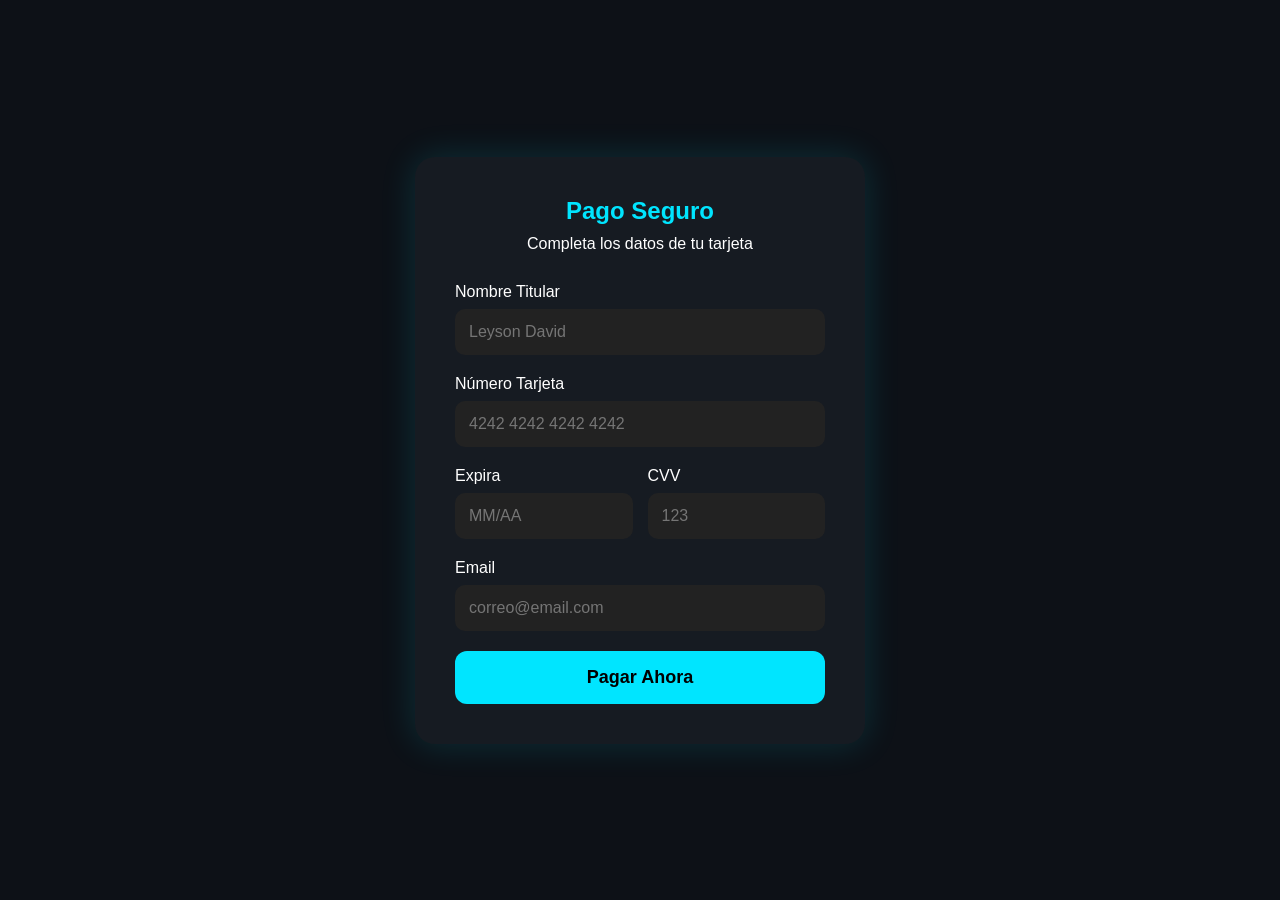
<file: Tienda-Cian/pago.html>
<!DOCTYPE html>
<html lang="es">
<head>

<meta charset="UTF-8">
<meta name="viewport" content="width=device-width, initial-scale=1.0">

<title>Pago Seguro</title>

<link rel="stylesheet" href="css/main.css">
<link rel="stylesheet" href="css/payment.css">

</head>
<body>

<section class="payment-container">

<div class="payment-card">

<h2>Pago Seguro</h2>

<p>Completa los datos de tu tarjeta</p>

<form id="paymentForm">

<div class="input-group">

<label>Nombre Titular</label>

<input
type="text"
placeholder="Leyson David"
required
>

</div>

<div class="input-group">

<label>Número Tarjeta</label>

<input
id="cardNumber"
type="text"
maxlength="19"
placeholder="4242 4242 4242 4242"
required
>

</div>

<div class="row">

<div class="input-group">

<label>Expira</label>

<input
type="text"
placeholder="MM/AA"
required
>

</div>

<div class="input-group">

<label>CVV</label>

<input
type="password"
maxlength="3"
placeholder="123"
required
>

</div>

</div>

<div class="input-group">

<label>Email</label>

<input
type="email"
placeholder="correo@email.com"
required
>

</div>

<button class="pay-btn">

Pagar Ahora

</button>

</form>

<div id="successMessage">

✅ Pago aprobado correctamente.

</div>

</div>

</section>

<script src="js/payment.js"></script>

</body>
</html>
</file>
<file: Tienda-Cian/css/main.css>
*{
margin:0;
padding:0;
box-sizing:border-box;
font-family:'Nunito',sans-serif;
}

body{

background:linear-gradient(
135deg,
#050505,
#101010,
#181818
);

color:#ffffff;
}

/* NAVBAR */

.navbar{

display:flex;
justify-content:space-between;
align-items:center;

padding:20px 8%;

background:rgba(15,15,15,.88);

backdrop-filter:blur(18px);

border-bottom:
1px solid rgba(153,255,153,.15);

box-shadow:
0 8px 25px rgba(144,238,144,.08);

position:sticky;
top:0;
z-index:1000;
}

/* LOGO */

.logo{

font-size:30px;
font-weight:bold;

color:#90ee90;

text-shadow:
0 0 15px rgba(144,238,144,.45);
}

/* MENU */

.nav-links{

display:flex;
gap:25px;
list-style:none;
}

.nav-links a{

text-decoration:none;

color:#ffffff;

font-weight:700;

transition:.35s;
}

.nav-links a:hover{

color:#90ee90;

transform:scale(1.08);
}

.menu-toggle{

display:none;

font-size:32px;

cursor:pointer;

color:#90ee90;
}

/* HERO */

.hero{

height:90vh;

display:flex;
justify-content:center;
align-items:center;
text-align:center;

padding:40px;

background:

linear-gradient(
rgba(0,0,0,.78),
rgba(10,25,10,.72)
),

url("../Img/Mosmart.jpg");

background-size:cover;
background-position:center;
}

.hero-content h1{

font-size:60px;

color:#90ee90;

margin-bottom:20px;

text-shadow:
0 0 22px rgba(144,238,144,.35);
}

.hero-content p{

font-size:22px;

color:#e2e2e2;

margin-bottom:25px;
}

/* BOTON HERO */

.hero button{

padding:16px 35px;

border:none;

border-radius:999px;

background:

linear-gradient(
135deg,
#90ee90,
#59d659
);

color:#111;

font-size:18px;

font-weight:800;

cursor:pointer;

box-shadow:
0 10px 25px rgba(144,238,144,.25);

transition:.35s;
}

.hero button:hover{

transform:
translateY(-4px)
scale(1.06);

background:

linear-gradient(
135deg,
#a7f7a7,
#90ee90
);
}

/* PRODUCTOS */

.productos{
padding:80px 8%;
}

.productos h2{

text-align:center;

font-size:44px;

margin-bottom:50px;

color:#90ee90;
}

/* GRID */

.cards{

display:grid;

grid-template-columns:
repeat(auto-fit,minmax(280px,1fr));

gap:35px;
}

/* CARD */

.card{

background:
rgba(255,255,255,.05);

padding:22px;

border-radius:30px;

text-align:center;

backdrop-filter:blur(10px);

border:
1px solid rgba(144,238,144,.10);

box-shadow:
0 12px 35px rgba(144,238,144,.08);

transition:.4s;
}

.card:hover{

transform:
translateY(-10px);

box-shadow:
0 20px 45px rgba(144,238,144,.18);
}

.card img{

width:100%;

height:250px;

object-fit:cover;

border-radius:22px;
}

.card h3{

margin:18px 0;

color:#ffffff;
}

.card p{

font-size:20px;

color:#90ee90;

margin-bottom:20px;
}

/* BOTON CARD */

.card button{

padding:12px 25px;

border:none;

border-radius:999px;

background:

linear-gradient(
135deg,
#90ee90,
#59d659
);

color:#111;

font-weight:800;

cursor:pointer;

transition:.3s;
}

.card button:hover{

transform:scale(1.05);
}

/* CARRITO */

.carrito-section{

padding:80px 8%;
}

.item-carrito{

display:flex;

align-items:center;

justify-content:space-between;

gap:20px;

background:
rgba(255,255,255,.05);

padding:22px;

border-radius:24px;

border:
1px solid rgba(144,238,144,.12);

box-shadow:
0 10px 25px rgba(144,238,144,.08);
}

.item-carrito img{

width:120px;

border-radius:18px;
}

/* ELIMINAR */

.item-carrito button{

background:#ff4444;

color:white;

border:none;

padding:10px 18px;

border-radius:999px;

cursor:pointer;
}

/* VACIAR */

#vaciar-carrito{

margin-top:30px;

padding:15px 30px;

background:

linear-gradient(
135deg,
#90ee90,
#59d659
);

border:none;

border-radius:999px;

color:#111;

font-weight:800;

cursor:pointer;
}

/* PAGAR */

.checkout-link{

text-decoration:none;

display:flex;

justify-content:center;

margin-top:30px;
}

.checkout-btn{

padding:18px 40px;

border:none;

border-radius:999px;

background:

linear-gradient(
135deg,
#90ee90,
#42c742
);

color:#111;

font-size:18px;

font-weight:800;

cursor:pointer;

box-shadow:
0 14px 30px rgba(144,238,144,.18);

transition:.35s;
}

.checkout-btn:hover{

transform:
translateY(-5px)
scale(1.06);

background:

linear-gradient(
135deg,
#b7ffb7,
#72e572
);
}
</file>
<file: Tienda-Cian/css/payment.css>
body{

background:#0d1117;

display:flex;

justify-content:center;

align-items:center;

min-height:100vh;

}

.payment-container{

width:100%;

display:flex;

justify-content:center;

padding:20px;

}

.payment-card{

background:#161b22;

padding:40px;

border-radius:20px;

width:450px;

box-shadow:0 0 35px rgba(0,229,255,.15);

}

.payment-card h2{

text-align:center;

color:#00e5ff;

margin-bottom:10px;

}

.payment-card p{

text-align:center;

margin-bottom:30px;

}

.input-group{

margin-bottom:20px;

}

label{

display:block;

margin-bottom:8px;

}

input{

width:100%;

padding:14px;

border:none;

border-radius:10px;

background:#222;

color:white;

font-size:16px;

}

.row{

display:flex;

gap:15px;

}

.pay-btn{

width:100%;

padding:16px;

border:none;

border-radius:12px;

background:#00e5ff;

font-size:18px;

font-weight:bold;

cursor:pointer;

transition:.3s;

}

.pay-btn:hover{

background:#00bcd4;

}

#successMessage{

display:none;

margin-top:25px;

background:#00c853;

padding:15px;

border-radius:12px;

text-align:center;

font-weight:bold;

}
</file>
